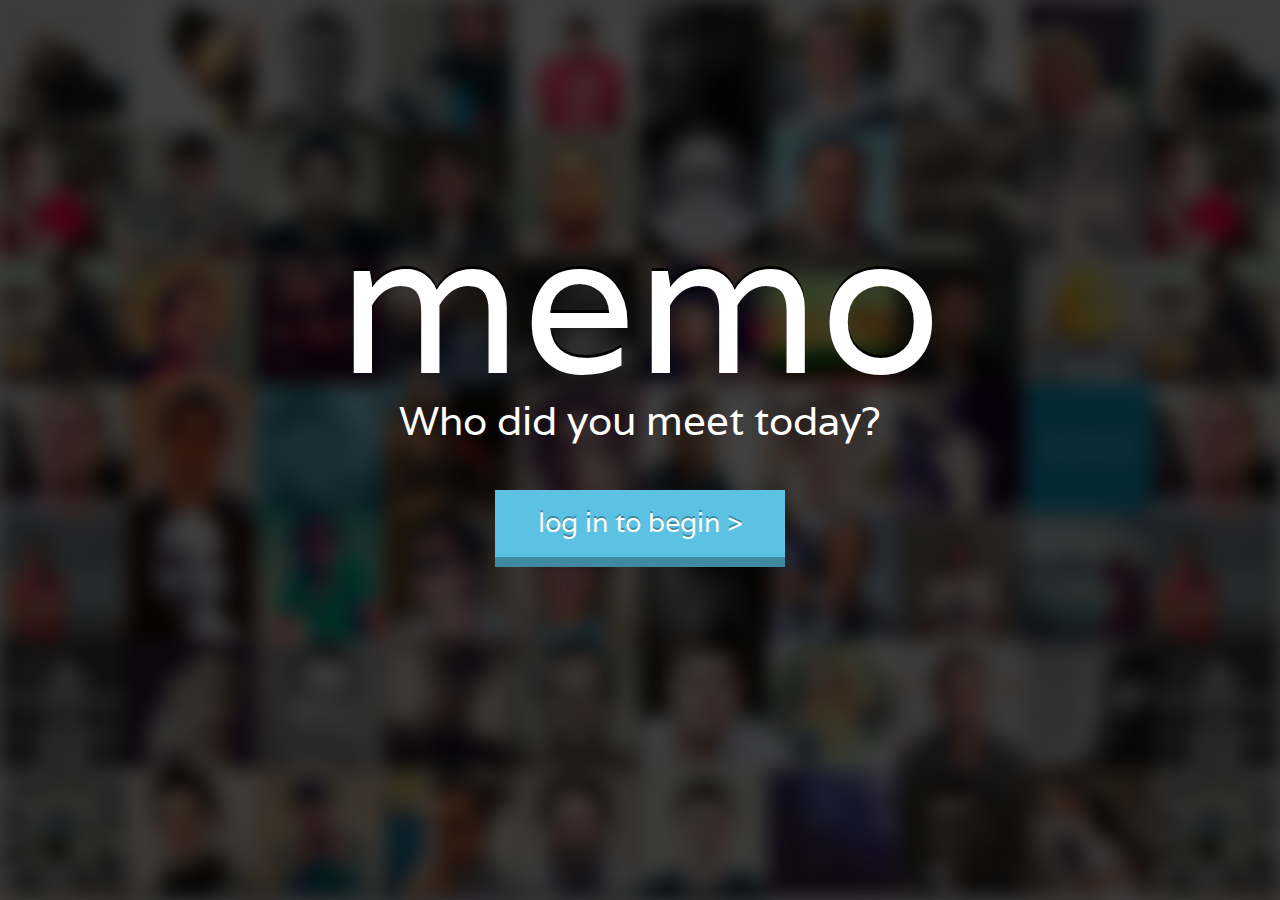
<file: www/index.html>
<!doctype html>

<html lang="en">
<head>
  <title>AMAZING HACK</title>
  <link href='http://fonts.googleapis.com/css?family=Varela' rel='stylesheet' type='text/css'>
  <link rel="stylesheet" href="style.css">
</head>

<body>
  <div id="fb-root"></div>
  <div id="login-dialog">  
    <h1>memo</h1>
    <h2>Who did you meet today?</h2>
    <a href="#" onclick="fb_login();" id="login-button">Log in to begin ></a>
  </div>
  <script src="login.js"></script>
</body>
</html>
</file>
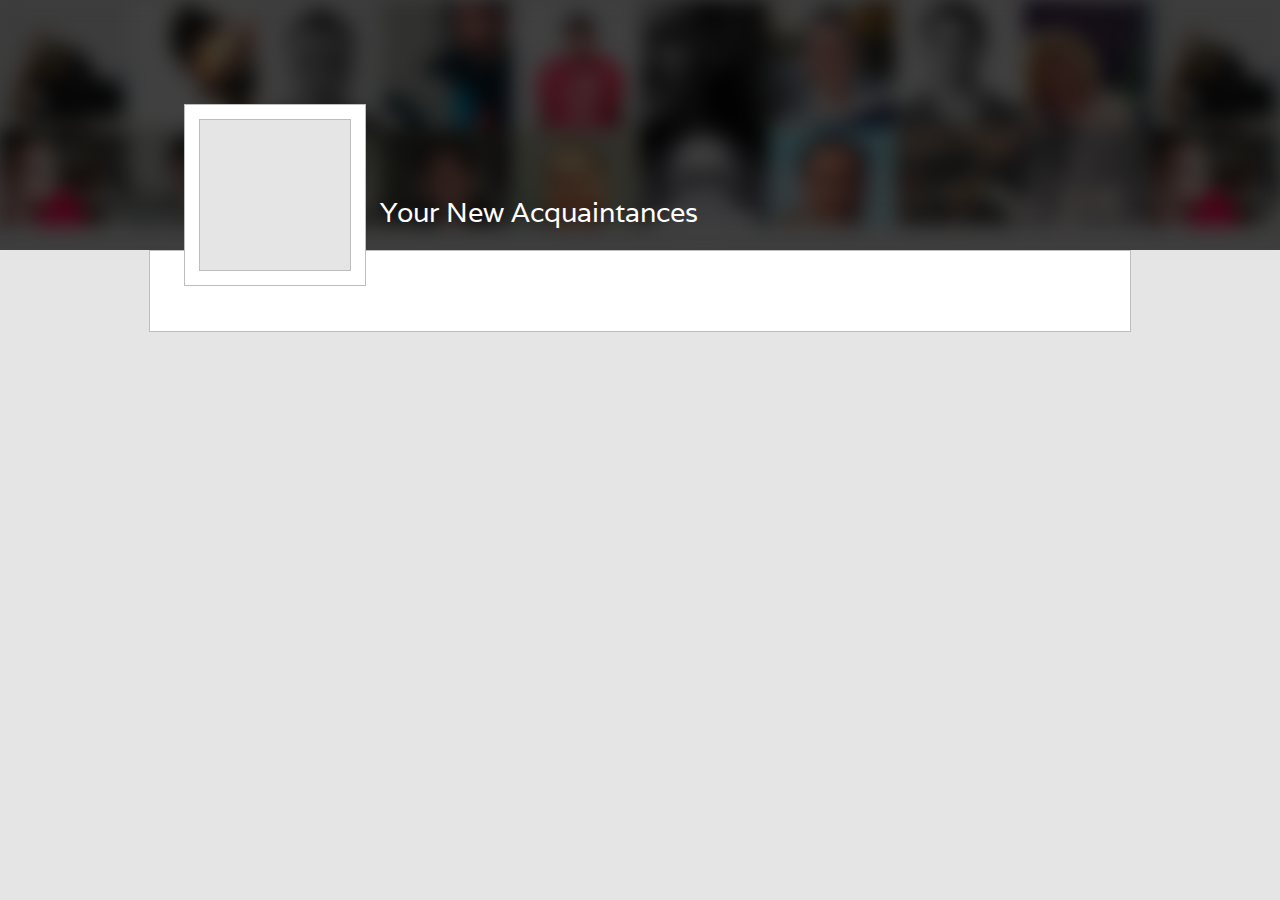
<file: www/timeline/index.html>
<!doctype html>

<html lang="en">
<head>
  <title>Timeline</title>
  <link href='http://fonts.googleapis.com/css?family=Varela' rel='stylesheet' type='text/css'>
  <link rel="stylesheet" href="style.css">
</head>
<body>
  <div id="header">
    <div class="row">
      <div id="header-image">
        
      </div>
      <h3 id="header-title">Your New Acquaintances</h3>
    </div>
  </div>
  <div id="overlay" onclick="document.getElementById('overlay').style.display='none';document.getElementById('fade').style.display='none';" >
    <h2 style="text-align: center;font-size: 20pt;">Transcript</h2>
    <div id="transcript-text"></div>
  </div>
  <div id="fade"></div>
  <div id="stacks">
<!--
    <div class="stack-row row">
      <h4>November 22, 2013</h4>
      <div class="stack-stack multiple">
        <div class="crop">
          <img src="https://fbcdn-profile-a.akamaihd.net/hprofile-ak-ash1/372183_100002526091955_998385602_n.jpg">
        </div>
        <h5>Aman</h5>
      </div>
      <div class="stack-stack">
        <h5>Calvin</h5>
      </div>
      <div class="stack-stack">
        <h5>Daniel</h5>
      </div>
      <div class="stack-stack"></div>
      <div class="stack-stack"></div>
      <div class="stack-stack"></div> 
    </div>
    <div class="stack-row row">
      <h4>November 20, 2013</h4>
      <div class="stack-stack multiple"></div>
      <div class="stack-stack"></div>
      <div class="stack-stack"></div>
    </div>
-->
  </div>
  <div id="fb-root"></div>
  <script src="auth.js"></script>
  <script src="img.js"></script>
</body>
</html>
</file>
<file: www/style.css>
/* --- RESET --- */
html, body, div, span, applet, object, iframe,
h1, h2, h3, h4, h5, h6, p, blockquote, pre,
a, abbr, acronym, address, big, cite, code,
del, dfn, em, img, ins, kbd, q, s, samp,
small, strike, strong, sub, sup, tt, var,
b, u, i, center,
dl, dt, dd, ol, ul, li,
fieldset, form, label, legend,
table, caption, tbody, tfoot, thead, tr, th, td,
article, aside, canvas, details, embed, 
figure, figcaption, footer, header, hgroup, 
menu, nav, output, ruby, section, summary,
time, mark, audio, video {
  margin: 0;
  padding: 0;
  border: 0;
  font-size: 100%;
  font: inherit;
  vertical-align: baseline;
}
/* HTML5 display-role reset for older browsers */
article, aside, details, figcaption, figure, 
footer, header, hgroup, menu, nav, section {
  display: block;
}
body {
  line-height: 1;
}
ol, ul {
  list-style: none;
}
blockquote, q {
  quotes: none;
}
blockquote:before, blockquote:after,
q:before, q:after {
  content: '';
  content: none;
}
table {
  border-collapse: collapse;
  border-spacing: 0;
}

h1,h2 {
  color: #fff;
  text-align: center;
  font-family: 'Varela', sans-serif;
}

h1 {
  font-size: 150pt;
  text-shadow: 0px -3px #000;
}

h2 {
  font-size: 30pt;
}

body {
  position: absolute;
  top: 0;
  bottom: 0;
  left: 0;
  right: 0;
  height: 100%;
  background-color: #3e3e3e;
}

body:before {
  content: "";
  position: absolute;
  background: url('img/faces.jpg');
  background-repeat: repeat;
  background-color: #3e3e3e;
  z-index: -1;
  height: 100%;
  width: 100%;
  -webkit-filter: blur(10px);
  filter: blur(10px);
}

#login-dialog {
  position: relative;
  top: 200px;
  width: 750px;
  height: auto;
  margin: 0 auto;
}

a#login-button {
  display: block;
  width: 250px;
  height: auto;
  padding: 20px;
  position: relative;
  top: 50px;
  margin: 0 auto;
  text-align: center;
  text-decoration: none;
  text-transform: lowercase;
  color: #fff;
  font-family: 'Varela', sans-serif;
  font-size: 20pt;
  background-color: #5cc2e3;
  box-shadow: 0px 10px 0px #3f89a1;
  text-shadow: 0px -2px 0px #3f89a1;
}

a#login-button:hover {
  top: 47px;
  box-shadow: 0px 13px 0px #3f89a1;
}

a#login-button:active {
  top: 55px;
  box-shadow: 0px 5px 0px #3f89a1;
}
</file>
<file: www/timeline/style.css>
/* --- RESET --- */
html, body, div, span, applet, object, iframe,
h1, h2, h3, h4, h5, h6, p, blockquote, pre,
a, abbr, acronym, address, big, cite, code,
del, dfn, em, img, ins, kbd, q, s, samp,
small, strike, strong, sub, sup, tt, var,
b, u, i, center,
dl, dt, dd, ol, ul, li,
fieldset, form, label, legend,
table, caption, tbody, tfoot, thead, tr, th, td,
article, aside, canvas, details, embed,
figure, figcaption, footer, header, hgroup,
menu, nav, output, ruby, section, summary,
time, mark, audio, video {
  margin: 0;
  padding: 0;
  border: 0;
  font-size: 100%;
  font: inherit;
  vertical-align: baseline;
}
/* HTML5 display-role reset for older browsers */
article, aside, details, figcaption, figure,
footer, header, hgroup, menu, nav, section {
  display: block;
}
body {
  line-height: 1;
}
ol, ul {
  list-style: none;
}
blockquote, q {
  quotes: none;
}
blockquote:before, blockquote:after,
q:before, q:after {
  content: '';
  content: none;
}
table {
  border-collapse: collapse;
  border-spacing: 0;
}

body {
  background-color: #e5e5e5;
  font-family: 'Varela', sans-serif;
}

#header {
  background-color: #3e3e3e;
  width: 100%;
  height: 250px;
  position: absolute;
  top: 0;
  left: 0;
  right: 0;
}

#header:before {
  content: "";
  position: absolute;
  background: url('../img/faces.jpg');
  background-repeat: repeat;
  background-color: #3e3e3e;
  z-index: 0;
  width: 100%;
  height: 90%;
  -webkit-filter: blur(10px);
}

.row {
  width: 960px;
  margin: 0 auto;
}

#header-image {
  background-color: #e5e5e5;
  width: 150px;
  height: 150px;
  position: relative;
  left: 40px;
  top: 120px;
  z-index: 2;
  overflow: hidden;
  box-shadow: 0 0 0 1px #bdbdbd, 
              0 0 0 15px #fff,
              0 0 0 16px #bdbdbd;
}

#header h3 {
  color: #fff;
  position: relative;
  left: 220px;
  top: 50px;
  font-size: 20pt;
}

#stacks {
  width: 980px;
  margin: 0 auto;
  background-color: #fff;
  padding: 40px 0 40px 0;
  position: relative;
  top: 250px;
  border: 1px solid #bdbdbd;
}

.stack-row h4 {
  text-align: right;
  position: relative;
  top: 20px;
  right: 35px;
}

.stack-row {
  background-color: #fff;
  position: relative;
  overflow: hidden;
  padding: 0 0 25px 0;
}

.stack-stack {
  position: relative;
  background-color: #e5e5e5;
  width: 150px;
  height: 150px;
  float: left;
  margin: 72px 0px 20px 72px;
  box-shadow: 0 0 0 1px #bdbdbd,
              0 0 0 15px #fff,
              0 0 0 16px #bdbdbd;
}

.stack-stack h5 {
  text-align: center;
  position: relative;
  top: 25px;
  z-index: 5;
  font-size: 15pt;
  text-transform: capitalize;
}

.stack-stack img {
  min-width: 150px;
  min-height: 150px;
  max-width: 150px;
}

.crop {
  overflow: hidden;
  width: 150px;
  height: 150px;
}

.multiple {
  bottom: 6px;
  box-shadow: 0 0 0 1px #bdbdbd,
              0 0 0 15px #fff,
              0 0 0 16px #bdbdbd,
              0 2px 0 15px #fff,
              0 2px 0 16px #bdbdbd,
              0 4px 0 15px #fff,
              0 4px 0 16px #bdbdbd,
              0 6px 0 15px #fff,
              0 6px 0 16px #bdbdbd;
}

.multiple h5 {
  top: 31px;
  text-transform: capitalize;
}

#overlay {
  display: none;
  position: absolute;
  left: 25%;
  top: 25%;
  padding: 25px;
  border: 1px solid #bdbdbd;
  background-color: #fff;
  width: 50%;
  height: 50%;
  z-index: 100;
}

#fade {
  display: none;
  position: absolute;
  left: 0%;
  top: 0%;
  background-color: rgba(0,0,0,0.7);
  width: 100%;
  height: 100%;
  z-index: 90;
}
</file>
